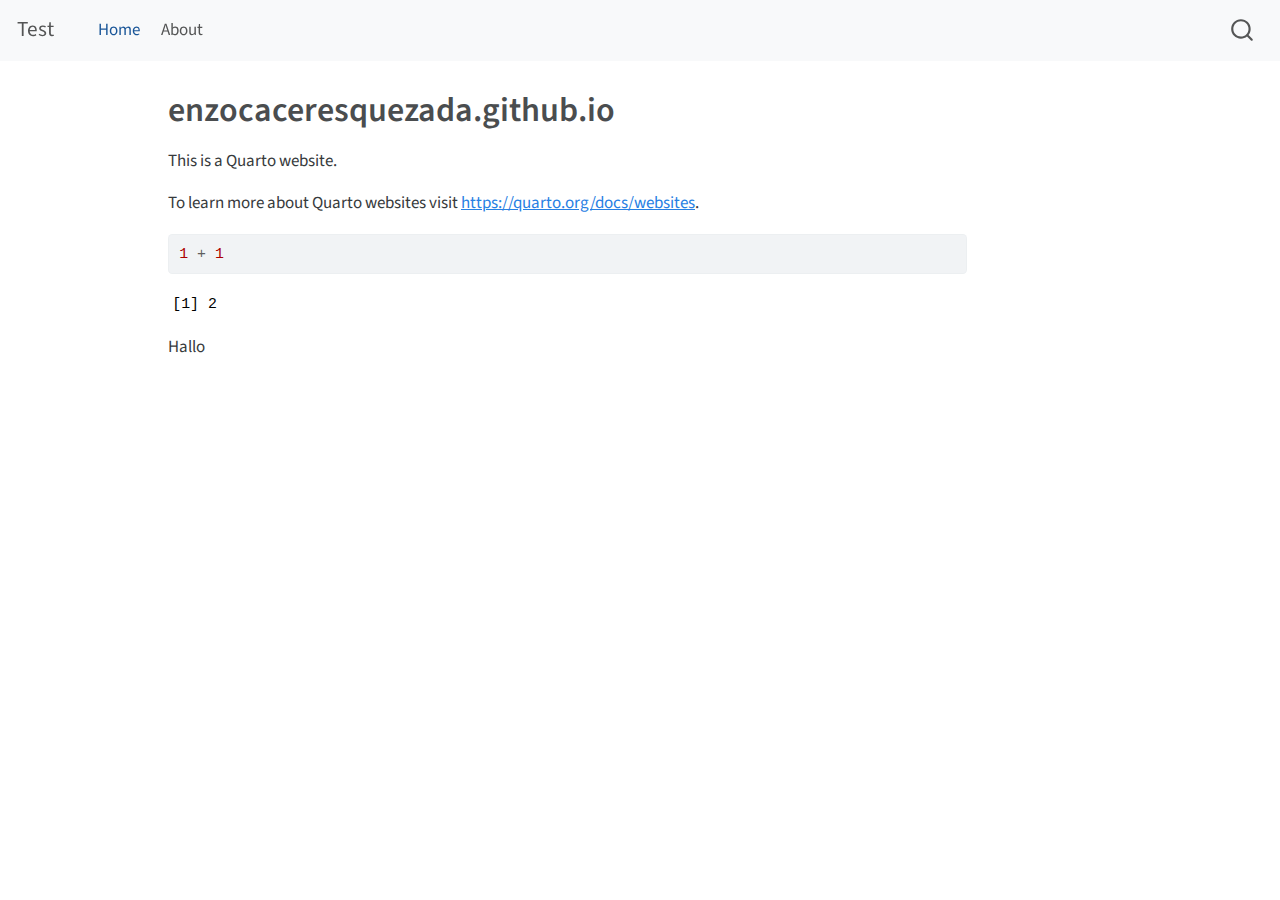
<file: index.html>
<!DOCTYPE html>
<html xmlns="http://www.w3.org/1999/xhtml" lang="en" xml:lang="en"><head>

<meta charset="utf-8">
<meta name="generator" content="quarto-1.3.361">

<meta name="viewport" content="width=device-width, initial-scale=1.0, user-scalable=yes">


<title>Test - enzocaceresquezada.github.io</title>
<style>
code{white-space: pre-wrap;}
span.smallcaps{font-variant: small-caps;}
div.columns{display: flex; gap: min(4vw, 1.5em);}
div.column{flex: auto; overflow-x: auto;}
div.hanging-indent{margin-left: 1.5em; text-indent: -1.5em;}
ul.task-list{list-style: none;}
ul.task-list li input[type="checkbox"] {
  width: 0.8em;
  margin: 0 0.8em 0.2em -1em; /* quarto-specific, see https://github.com/quarto-dev/quarto-cli/issues/4556 */ 
  vertical-align: middle;
}
/* CSS for syntax highlighting */
pre > code.sourceCode { white-space: pre; position: relative; }
pre > code.sourceCode > span { display: inline-block; line-height: 1.25; }
pre > code.sourceCode > span:empty { height: 1.2em; }
.sourceCode { overflow: visible; }
code.sourceCode > span { color: inherit; text-decoration: inherit; }
div.sourceCode { margin: 1em 0; }
pre.sourceCode { margin: 0; }
@media screen {
div.sourceCode { overflow: auto; }
}
@media print {
pre > code.sourceCode { white-space: pre-wrap; }
pre > code.sourceCode > span { text-indent: -5em; padding-left: 5em; }
}
pre.numberSource code
  { counter-reset: source-line 0; }
pre.numberSource code > span
  { position: relative; left: -4em; counter-increment: source-line; }
pre.numberSource code > span > a:first-child::before
  { content: counter(source-line);
    position: relative; left: -1em; text-align: right; vertical-align: baseline;
    border: none; display: inline-block;
    -webkit-touch-callout: none; -webkit-user-select: none;
    -khtml-user-select: none; -moz-user-select: none;
    -ms-user-select: none; user-select: none;
    padding: 0 4px; width: 4em;
  }
pre.numberSource { margin-left: 3em;  padding-left: 4px; }
div.sourceCode
  {   }
@media screen {
pre > code.sourceCode > span > a:first-child::before { text-decoration: underline; }
}
</style>


<script src="site_libs/quarto-nav/quarto-nav.js"></script>
<script src="site_libs/quarto-nav/headroom.min.js"></script>
<script src="site_libs/clipboard/clipboard.min.js"></script>
<script src="site_libs/quarto-search/autocomplete.umd.js"></script>
<script src="site_libs/quarto-search/fuse.min.js"></script>
<script src="site_libs/quarto-search/quarto-search.js"></script>
<meta name="quarto:offset" content="./">
<script src="site_libs/quarto-html/quarto.js"></script>
<script src="site_libs/quarto-html/popper.min.js"></script>
<script src="site_libs/quarto-html/tippy.umd.min.js"></script>
<script src="site_libs/quarto-html/anchor.min.js"></script>
<link href="site_libs/quarto-html/tippy.css" rel="stylesheet">
<link href="site_libs/quarto-html/quarto-syntax-highlighting.css" rel="stylesheet" id="quarto-text-highlighting-styles">
<script src="site_libs/bootstrap/bootstrap.min.js"></script>
<link href="site_libs/bootstrap/bootstrap-icons.css" rel="stylesheet">
<link href="site_libs/bootstrap/bootstrap.min.css" rel="stylesheet" id="quarto-bootstrap" data-mode="light">
<script id="quarto-search-options" type="application/json">{
  "location": "navbar",
  "copy-button": false,
  "collapse-after": 3,
  "panel-placement": "end",
  "type": "overlay",
  "limit": 20,
  "language": {
    "search-no-results-text": "No results",
    "search-matching-documents-text": "matching documents",
    "search-copy-link-title": "Copy link to search",
    "search-hide-matches-text": "Hide additional matches",
    "search-more-match-text": "more match in this document",
    "search-more-matches-text": "more matches in this document",
    "search-clear-button-title": "Clear",
    "search-detached-cancel-button-title": "Cancel",
    "search-submit-button-title": "Submit",
    "search-label": "Search"
  }
}</script>


<link rel="stylesheet" href="styles.css">
</head>

<body class="nav-fixed">

<div id="quarto-search-results"></div>
  <header id="quarto-header" class="headroom fixed-top">
    <nav class="navbar navbar-expand-lg navbar-dark ">
      <div class="navbar-container container-fluid">
      <div class="navbar-brand-container">
    <a class="navbar-brand" href="./index.html">
    <span class="navbar-title">Test</span>
    </a>
  </div>
            <div id="quarto-search" class="" title="Search"></div>
          <button class="navbar-toggler" type="button" data-bs-toggle="collapse" data-bs-target="#navbarCollapse" aria-controls="navbarCollapse" aria-expanded="false" aria-label="Toggle navigation" onclick="if (window.quartoToggleHeadroom) { window.quartoToggleHeadroom(); }">
  <span class="navbar-toggler-icon"></span>
</button>
          <div class="collapse navbar-collapse" id="navbarCollapse">
            <ul class="navbar-nav navbar-nav-scroll me-auto">
  <li class="nav-item">
    <a class="nav-link active" href="./index.html" rel="" target="" aria-current="page">
 <span class="menu-text">Home</span></a>
  </li>  
  <li class="nav-item">
    <a class="nav-link" href="./about.html" rel="" target="">
 <span class="menu-text">About</span></a>
  </li>  
</ul>
            <div class="quarto-navbar-tools ms-auto">
</div>
          </div> <!-- /navcollapse -->
      </div> <!-- /container-fluid -->
    </nav>
</header>
<!-- content -->
<div id="quarto-content" class="quarto-container page-columns page-rows-contents page-layout-article page-navbar">
<!-- sidebar -->
<!-- margin-sidebar -->
    <div id="quarto-margin-sidebar" class="sidebar margin-sidebar">
        
    </div>
<!-- main -->
<main class="content" id="quarto-document-content">

<header id="title-block-header" class="quarto-title-block default">
<div class="quarto-title">
<h1 class="title">enzocaceresquezada.github.io</h1>
</div>



<div class="quarto-title-meta">

    
  
    
  </div>
  

</header>

<p>This is a Quarto website.</p>
<p>To learn more about Quarto websites visit <a href="https://quarto.org/docs/websites" class="uri">https://quarto.org/docs/websites</a>.</p>
<div class="cell">
<div class="sourceCode cell-code" id="cb1"><pre class="sourceCode r code-with-copy"><code class="sourceCode r"><span id="cb1-1"><a href="#cb1-1" aria-hidden="true" tabindex="-1"></a><span class="dv">1</span> <span class="sc">+</span> <span class="dv">1</span></span></code><button title="Copy to Clipboard" class="code-copy-button"><i class="bi"></i></button></pre></div>
<div class="cell-output cell-output-stdout">
<pre><code>[1] 2</code></pre>
</div>
</div>
<p>Hallo</p>



</main> <!-- /main -->
<script id="quarto-html-after-body" type="application/javascript">
window.document.addEventListener("DOMContentLoaded", function (event) {
  const toggleBodyColorMode = (bsSheetEl) => {
    const mode = bsSheetEl.getAttribute("data-mode");
    const bodyEl = window.document.querySelector("body");
    if (mode === "dark") {
      bodyEl.classList.add("quarto-dark");
      bodyEl.classList.remove("quarto-light");
    } else {
      bodyEl.classList.add("quarto-light");
      bodyEl.classList.remove("quarto-dark");
    }
  }
  const toggleBodyColorPrimary = () => {
    const bsSheetEl = window.document.querySelector("link#quarto-bootstrap");
    if (bsSheetEl) {
      toggleBodyColorMode(bsSheetEl);
    }
  }
  toggleBodyColorPrimary();  
  const icon = "";
  const anchorJS = new window.AnchorJS();
  anchorJS.options = {
    placement: 'right',
    icon: icon
  };
  anchorJS.add('.anchored');
  const isCodeAnnotation = (el) => {
    for (const clz of el.classList) {
      if (clz.startsWith('code-annotation-')) {                     
        return true;
      }
    }
    return false;
  }
  const clipboard = new window.ClipboardJS('.code-copy-button', {
    text: function(trigger) {
      const codeEl = trigger.previousElementSibling.cloneNode(true);
      for (const childEl of codeEl.children) {
        if (isCodeAnnotation(childEl)) {
          childEl.remove();
        }
      }
      return codeEl.innerText;
    }
  });
  clipboard.on('success', function(e) {
    // button target
    const button = e.trigger;
    // don't keep focus
    button.blur();
    // flash "checked"
    button.classList.add('code-copy-button-checked');
    var currentTitle = button.getAttribute("title");
    button.setAttribute("title", "Copied!");
    let tooltip;
    if (window.bootstrap) {
      button.setAttribute("data-bs-toggle", "tooltip");
      button.setAttribute("data-bs-placement", "left");
      button.setAttribute("data-bs-title", "Copied!");
      tooltip = new bootstrap.Tooltip(button, 
        { trigger: "manual", 
          customClass: "code-copy-button-tooltip",
          offset: [0, -8]});
      tooltip.show();    
    }
    setTimeout(function() {
      if (tooltip) {
        tooltip.hide();
        button.removeAttribute("data-bs-title");
        button.removeAttribute("data-bs-toggle");
        button.removeAttribute("data-bs-placement");
      }
      button.setAttribute("title", currentTitle);
      button.classList.remove('code-copy-button-checked');
    }, 1000);
    // clear code selection
    e.clearSelection();
  });
  function tippyHover(el, contentFn) {
    const config = {
      allowHTML: true,
      content: contentFn,
      maxWidth: 500,
      delay: 100,
      arrow: false,
      appendTo: function(el) {
          return el.parentElement;
      },
      interactive: true,
      interactiveBorder: 10,
      theme: 'quarto',
      placement: 'bottom-start'
    };
    window.tippy(el, config); 
  }
  const noterefs = window.document.querySelectorAll('a[role="doc-noteref"]');
  for (var i=0; i<noterefs.length; i++) {
    const ref = noterefs[i];
    tippyHover(ref, function() {
      // use id or data attribute instead here
      let href = ref.getAttribute('data-footnote-href') || ref.getAttribute('href');
      try { href = new URL(href).hash; } catch {}
      const id = href.replace(/^#\/?/, "");
      const note = window.document.getElementById(id);
      return note.innerHTML;
    });
  }
      let selectedAnnoteEl;
      const selectorForAnnotation = ( cell, annotation) => {
        let cellAttr = 'data-code-cell="' + cell + '"';
        let lineAttr = 'data-code-annotation="' +  annotation + '"';
        const selector = 'span[' + cellAttr + '][' + lineAttr + ']';
        return selector;
      }
      const selectCodeLines = (annoteEl) => {
        const doc = window.document;
        const targetCell = annoteEl.getAttribute("data-target-cell");
        const targetAnnotation = annoteEl.getAttribute("data-target-annotation");
        const annoteSpan = window.document.querySelector(selectorForAnnotation(targetCell, targetAnnotation));
        const lines = annoteSpan.getAttribute("data-code-lines").split(",");
        const lineIds = lines.map((line) => {
          return targetCell + "-" + line;
        })
        let top = null;
        let height = null;
        let parent = null;
        if (lineIds.length > 0) {
            //compute the position of the single el (top and bottom and make a div)
            const el = window.document.getElementById(lineIds[0]);
            top = el.offsetTop;
            height = el.offsetHeight;
            parent = el.parentElement.parentElement;
          if (lineIds.length > 1) {
            const lastEl = window.document.getElementById(lineIds[lineIds.length - 1]);
            const bottom = lastEl.offsetTop + lastEl.offsetHeight;
            height = bottom - top;
          }
          if (top !== null && height !== null && parent !== null) {
            // cook up a div (if necessary) and position it 
            let div = window.document.getElementById("code-annotation-line-highlight");
            if (div === null) {
              div = window.document.createElement("div");
              div.setAttribute("id", "code-annotation-line-highlight");
              div.style.position = 'absolute';
              parent.appendChild(div);
            }
            div.style.top = top - 2 + "px";
            div.style.height = height + 4 + "px";
            let gutterDiv = window.document.getElementById("code-annotation-line-highlight-gutter");
            if (gutterDiv === null) {
              gutterDiv = window.document.createElement("div");
              gutterDiv.setAttribute("id", "code-annotation-line-highlight-gutter");
              gutterDiv.style.position = 'absolute';
              const codeCell = window.document.getElementById(targetCell);
              const gutter = codeCell.querySelector('.code-annotation-gutter');
              gutter.appendChild(gutterDiv);
            }
            gutterDiv.style.top = top - 2 + "px";
            gutterDiv.style.height = height + 4 + "px";
          }
          selectedAnnoteEl = annoteEl;
        }
      };
      const unselectCodeLines = () => {
        const elementsIds = ["code-annotation-line-highlight", "code-annotation-line-highlight-gutter"];
        elementsIds.forEach((elId) => {
          const div = window.document.getElementById(elId);
          if (div) {
            div.remove();
          }
        });
        selectedAnnoteEl = undefined;
      };
      // Attach click handler to the DT
      const annoteDls = window.document.querySelectorAll('dt[data-target-cell]');
      for (const annoteDlNode of annoteDls) {
        annoteDlNode.addEventListener('click', (event) => {
          const clickedEl = event.target;
          if (clickedEl !== selectedAnnoteEl) {
            unselectCodeLines();
            const activeEl = window.document.querySelector('dt[data-target-cell].code-annotation-active');
            if (activeEl) {
              activeEl.classList.remove('code-annotation-active');
            }
            selectCodeLines(clickedEl);
            clickedEl.classList.add('code-annotation-active');
          } else {
            // Unselect the line
            unselectCodeLines();
            clickedEl.classList.remove('code-annotation-active');
          }
        });
      }
  const findCites = (el) => {
    const parentEl = el.parentElement;
    if (parentEl) {
      const cites = parentEl.dataset.cites;
      if (cites) {
        return {
          el,
          cites: cites.split(' ')
        };
      } else {
        return findCites(el.parentElement)
      }
    } else {
      return undefined;
    }
  };
  var bibliorefs = window.document.querySelectorAll('a[role="doc-biblioref"]');
  for (var i=0; i<bibliorefs.length; i++) {
    const ref = bibliorefs[i];
    const citeInfo = findCites(ref);
    if (citeInfo) {
      tippyHover(citeInfo.el, function() {
        var popup = window.document.createElement('div');
        citeInfo.cites.forEach(function(cite) {
          var citeDiv = window.document.createElement('div');
          citeDiv.classList.add('hanging-indent');
          citeDiv.classList.add('csl-entry');
          var biblioDiv = window.document.getElementById('ref-' + cite);
          if (biblioDiv) {
            citeDiv.innerHTML = biblioDiv.innerHTML;
          }
          popup.appendChild(citeDiv);
        });
        return popup.innerHTML;
      });
    }
  }
});
</script>
</div> <!-- /content -->



</body></html>
</file>
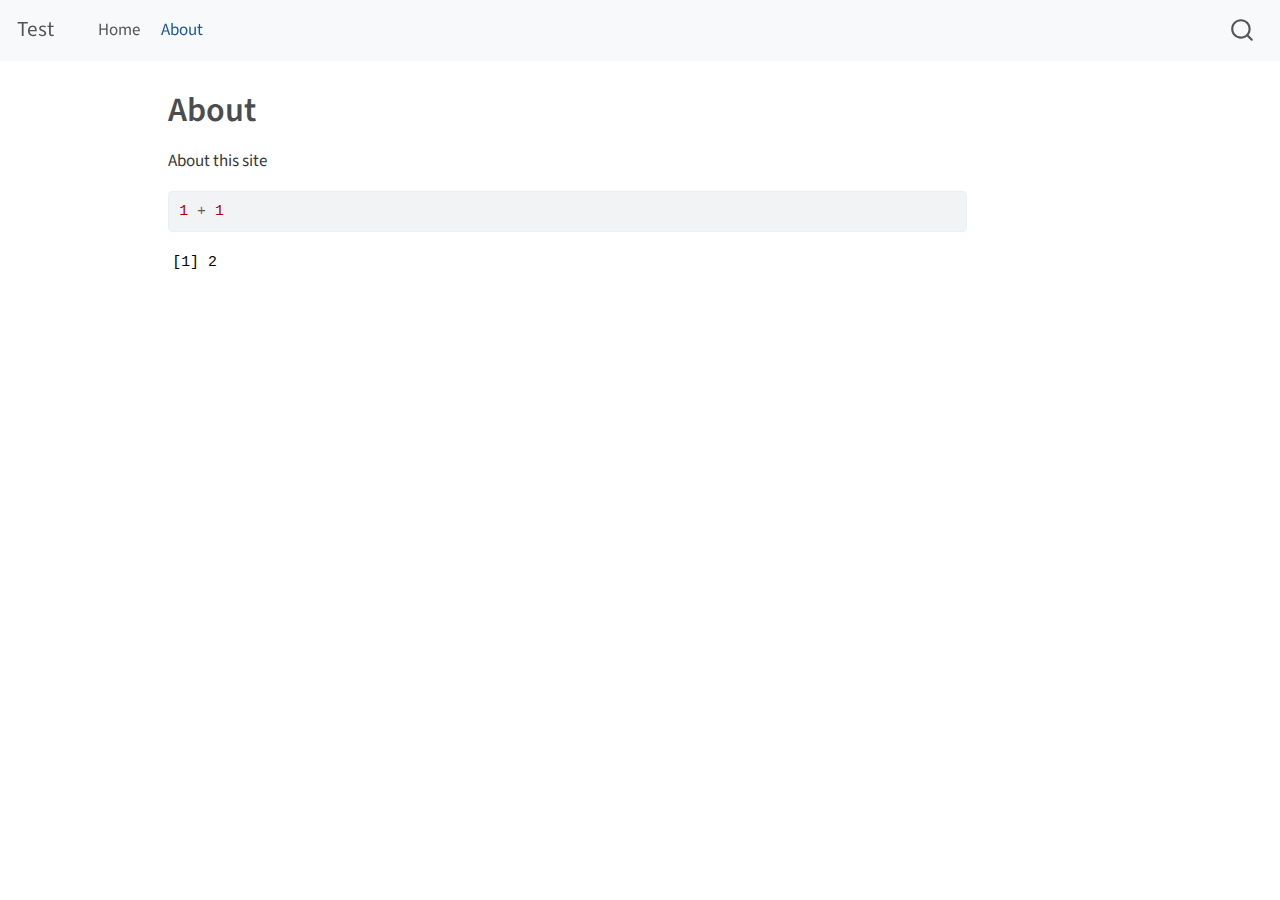
<file: about.html>
<!DOCTYPE html>
<html xmlns="http://www.w3.org/1999/xhtml" lang="en" xml:lang="en"><head>

<meta charset="utf-8">
<meta name="generator" content="quarto-1.3.361">

<meta name="viewport" content="width=device-width, initial-scale=1.0, user-scalable=yes">


<title>Test - About</title>
<style>
code{white-space: pre-wrap;}
span.smallcaps{font-variant: small-caps;}
div.columns{display: flex; gap: min(4vw, 1.5em);}
div.column{flex: auto; overflow-x: auto;}
div.hanging-indent{margin-left: 1.5em; text-indent: -1.5em;}
ul.task-list{list-style: none;}
ul.task-list li input[type="checkbox"] {
  width: 0.8em;
  margin: 0 0.8em 0.2em -1em; /* quarto-specific, see https://github.com/quarto-dev/quarto-cli/issues/4556 */ 
  vertical-align: middle;
}
/* CSS for syntax highlighting */
pre > code.sourceCode { white-space: pre; position: relative; }
pre > code.sourceCode > span { display: inline-block; line-height: 1.25; }
pre > code.sourceCode > span:empty { height: 1.2em; }
.sourceCode { overflow: visible; }
code.sourceCode > span { color: inherit; text-decoration: inherit; }
div.sourceCode { margin: 1em 0; }
pre.sourceCode { margin: 0; }
@media screen {
div.sourceCode { overflow: auto; }
}
@media print {
pre > code.sourceCode { white-space: pre-wrap; }
pre > code.sourceCode > span { text-indent: -5em; padding-left: 5em; }
}
pre.numberSource code
  { counter-reset: source-line 0; }
pre.numberSource code > span
  { position: relative; left: -4em; counter-increment: source-line; }
pre.numberSource code > span > a:first-child::before
  { content: counter(source-line);
    position: relative; left: -1em; text-align: right; vertical-align: baseline;
    border: none; display: inline-block;
    -webkit-touch-callout: none; -webkit-user-select: none;
    -khtml-user-select: none; -moz-user-select: none;
    -ms-user-select: none; user-select: none;
    padding: 0 4px; width: 4em;
  }
pre.numberSource { margin-left: 3em;  padding-left: 4px; }
div.sourceCode
  {   }
@media screen {
pre > code.sourceCode > span > a:first-child::before { text-decoration: underline; }
}
</style>


<script src="site_libs/quarto-nav/quarto-nav.js"></script>
<script src="site_libs/quarto-nav/headroom.min.js"></script>
<script src="site_libs/clipboard/clipboard.min.js"></script>
<script src="site_libs/quarto-search/autocomplete.umd.js"></script>
<script src="site_libs/quarto-search/fuse.min.js"></script>
<script src="site_libs/quarto-search/quarto-search.js"></script>
<meta name="quarto:offset" content="./">
<script src="site_libs/quarto-html/quarto.js"></script>
<script src="site_libs/quarto-html/popper.min.js"></script>
<script src="site_libs/quarto-html/tippy.umd.min.js"></script>
<script src="site_libs/quarto-html/anchor.min.js"></script>
<link href="site_libs/quarto-html/tippy.css" rel="stylesheet">
<link href="site_libs/quarto-html/quarto-syntax-highlighting.css" rel="stylesheet" id="quarto-text-highlighting-styles">
<script src="site_libs/bootstrap/bootstrap.min.js"></script>
<link href="site_libs/bootstrap/bootstrap-icons.css" rel="stylesheet">
<link href="site_libs/bootstrap/bootstrap.min.css" rel="stylesheet" id="quarto-bootstrap" data-mode="light">
<script id="quarto-search-options" type="application/json">{
  "location": "navbar",
  "copy-button": false,
  "collapse-after": 3,
  "panel-placement": "end",
  "type": "overlay",
  "limit": 20,
  "language": {
    "search-no-results-text": "No results",
    "search-matching-documents-text": "matching documents",
    "search-copy-link-title": "Copy link to search",
    "search-hide-matches-text": "Hide additional matches",
    "search-more-match-text": "more match in this document",
    "search-more-matches-text": "more matches in this document",
    "search-clear-button-title": "Clear",
    "search-detached-cancel-button-title": "Cancel",
    "search-submit-button-title": "Submit",
    "search-label": "Search"
  }
}</script>


<link rel="stylesheet" href="styles.css">
</head>

<body class="nav-fixed">

<div id="quarto-search-results"></div>
  <header id="quarto-header" class="headroom fixed-top">
    <nav class="navbar navbar-expand-lg navbar-dark ">
      <div class="navbar-container container-fluid">
      <div class="navbar-brand-container">
    <a class="navbar-brand" href="./index.html">
    <span class="navbar-title">Test</span>
    </a>
  </div>
            <div id="quarto-search" class="" title="Search"></div>
          <button class="navbar-toggler" type="button" data-bs-toggle="collapse" data-bs-target="#navbarCollapse" aria-controls="navbarCollapse" aria-expanded="false" aria-label="Toggle navigation" onclick="if (window.quartoToggleHeadroom) { window.quartoToggleHeadroom(); }">
  <span class="navbar-toggler-icon"></span>
</button>
          <div class="collapse navbar-collapse" id="navbarCollapse">
            <ul class="navbar-nav navbar-nav-scroll me-auto">
  <li class="nav-item">
    <a class="nav-link" href="./index.html" rel="" target="">
 <span class="menu-text">Home</span></a>
  </li>  
  <li class="nav-item">
    <a class="nav-link active" href="./about.html" rel="" target="" aria-current="page">
 <span class="menu-text">About</span></a>
  </li>  
</ul>
            <div class="quarto-navbar-tools ms-auto">
</div>
          </div> <!-- /navcollapse -->
      </div> <!-- /container-fluid -->
    </nav>
</header>
<!-- content -->
<div id="quarto-content" class="quarto-container page-columns page-rows-contents page-layout-article page-navbar">
<!-- sidebar -->
<!-- margin-sidebar -->
    <div id="quarto-margin-sidebar" class="sidebar margin-sidebar">
        
    </div>
<!-- main -->
<main class="content" id="quarto-document-content">

<header id="title-block-header" class="quarto-title-block default">
<div class="quarto-title">
<h1 class="title">About</h1>
</div>



<div class="quarto-title-meta">

    
  
    
  </div>
  

</header>

<p>About this site</p>
<div class="cell">
<div class="sourceCode cell-code" id="cb1"><pre class="sourceCode r code-with-copy"><code class="sourceCode r"><span id="cb1-1"><a href="#cb1-1" aria-hidden="true" tabindex="-1"></a><span class="dv">1</span> <span class="sc">+</span> <span class="dv">1</span></span></code><button title="Copy to Clipboard" class="code-copy-button"><i class="bi"></i></button></pre></div>
<div class="cell-output cell-output-stdout">
<pre><code>[1] 2</code></pre>
</div>
</div>



</main> <!-- /main -->
<script id="quarto-html-after-body" type="application/javascript">
window.document.addEventListener("DOMContentLoaded", function (event) {
  const toggleBodyColorMode = (bsSheetEl) => {
    const mode = bsSheetEl.getAttribute("data-mode");
    const bodyEl = window.document.querySelector("body");
    if (mode === "dark") {
      bodyEl.classList.add("quarto-dark");
      bodyEl.classList.remove("quarto-light");
    } else {
      bodyEl.classList.add("quarto-light");
      bodyEl.classList.remove("quarto-dark");
    }
  }
  const toggleBodyColorPrimary = () => {
    const bsSheetEl = window.document.querySelector("link#quarto-bootstrap");
    if (bsSheetEl) {
      toggleBodyColorMode(bsSheetEl);
    }
  }
  toggleBodyColorPrimary();  
  const icon = "";
  const anchorJS = new window.AnchorJS();
  anchorJS.options = {
    placement: 'right',
    icon: icon
  };
  anchorJS.add('.anchored');
  const isCodeAnnotation = (el) => {
    for (const clz of el.classList) {
      if (clz.startsWith('code-annotation-')) {                     
        return true;
      }
    }
    return false;
  }
  const clipboard = new window.ClipboardJS('.code-copy-button', {
    text: function(trigger) {
      const codeEl = trigger.previousElementSibling.cloneNode(true);
      for (const childEl of codeEl.children) {
        if (isCodeAnnotation(childEl)) {
          childEl.remove();
        }
      }
      return codeEl.innerText;
    }
  });
  clipboard.on('success', function(e) {
    // button target
    const button = e.trigger;
    // don't keep focus
    button.blur();
    // flash "checked"
    button.classList.add('code-copy-button-checked');
    var currentTitle = button.getAttribute("title");
    button.setAttribute("title", "Copied!");
    let tooltip;
    if (window.bootstrap) {
      button.setAttribute("data-bs-toggle", "tooltip");
      button.setAttribute("data-bs-placement", "left");
      button.setAttribute("data-bs-title", "Copied!");
      tooltip = new bootstrap.Tooltip(button, 
        { trigger: "manual", 
          customClass: "code-copy-button-tooltip",
          offset: [0, -8]});
      tooltip.show();    
    }
    setTimeout(function() {
      if (tooltip) {
        tooltip.hide();
        button.removeAttribute("data-bs-title");
        button.removeAttribute("data-bs-toggle");
        button.removeAttribute("data-bs-placement");
      }
      button.setAttribute("title", currentTitle);
      button.classList.remove('code-copy-button-checked');
    }, 1000);
    // clear code selection
    e.clearSelection();
  });
  function tippyHover(el, contentFn) {
    const config = {
      allowHTML: true,
      content: contentFn,
      maxWidth: 500,
      delay: 100,
      arrow: false,
      appendTo: function(el) {
          return el.parentElement;
      },
      interactive: true,
      interactiveBorder: 10,
      theme: 'quarto',
      placement: 'bottom-start'
    };
    window.tippy(el, config); 
  }
  const noterefs = window.document.querySelectorAll('a[role="doc-noteref"]');
  for (var i=0; i<noterefs.length; i++) {
    const ref = noterefs[i];
    tippyHover(ref, function() {
      // use id or data attribute instead here
      let href = ref.getAttribute('data-footnote-href') || ref.getAttribute('href');
      try { href = new URL(href).hash; } catch {}
      const id = href.replace(/^#\/?/, "");
      const note = window.document.getElementById(id);
      return note.innerHTML;
    });
  }
      let selectedAnnoteEl;
      const selectorForAnnotation = ( cell, annotation) => {
        let cellAttr = 'data-code-cell="' + cell + '"';
        let lineAttr = 'data-code-annotation="' +  annotation + '"';
        const selector = 'span[' + cellAttr + '][' + lineAttr + ']';
        return selector;
      }
      const selectCodeLines = (annoteEl) => {
        const doc = window.document;
        const targetCell = annoteEl.getAttribute("data-target-cell");
        const targetAnnotation = annoteEl.getAttribute("data-target-annotation");
        const annoteSpan = window.document.querySelector(selectorForAnnotation(targetCell, targetAnnotation));
        const lines = annoteSpan.getAttribute("data-code-lines").split(",");
        const lineIds = lines.map((line) => {
          return targetCell + "-" + line;
        })
        let top = null;
        let height = null;
        let parent = null;
        if (lineIds.length > 0) {
            //compute the position of the single el (top and bottom and make a div)
            const el = window.document.getElementById(lineIds[0]);
            top = el.offsetTop;
            height = el.offsetHeight;
            parent = el.parentElement.parentElement;
          if (lineIds.length > 1) {
            const lastEl = window.document.getElementById(lineIds[lineIds.length - 1]);
            const bottom = lastEl.offsetTop + lastEl.offsetHeight;
            height = bottom - top;
          }
          if (top !== null && height !== null && parent !== null) {
            // cook up a div (if necessary) and position it 
            let div = window.document.getElementById("code-annotation-line-highlight");
            if (div === null) {
              div = window.document.createElement("div");
              div.setAttribute("id", "code-annotation-line-highlight");
              div.style.position = 'absolute';
              parent.appendChild(div);
            }
            div.style.top = top - 2 + "px";
            div.style.height = height + 4 + "px";
            let gutterDiv = window.document.getElementById("code-annotation-line-highlight-gutter");
            if (gutterDiv === null) {
              gutterDiv = window.document.createElement("div");
              gutterDiv.setAttribute("id", "code-annotation-line-highlight-gutter");
              gutterDiv.style.position = 'absolute';
              const codeCell = window.document.getElementById(targetCell);
              const gutter = codeCell.querySelector('.code-annotation-gutter');
              gutter.appendChild(gutterDiv);
            }
            gutterDiv.style.top = top - 2 + "px";
            gutterDiv.style.height = height + 4 + "px";
          }
          selectedAnnoteEl = annoteEl;
        }
      };
      const unselectCodeLines = () => {
        const elementsIds = ["code-annotation-line-highlight", "code-annotation-line-highlight-gutter"];
        elementsIds.forEach((elId) => {
          const div = window.document.getElementById(elId);
          if (div) {
            div.remove();
          }
        });
        selectedAnnoteEl = undefined;
      };
      // Attach click handler to the DT
      const annoteDls = window.document.querySelectorAll('dt[data-target-cell]');
      for (const annoteDlNode of annoteDls) {
        annoteDlNode.addEventListener('click', (event) => {
          const clickedEl = event.target;
          if (clickedEl !== selectedAnnoteEl) {
            unselectCodeLines();
            const activeEl = window.document.querySelector('dt[data-target-cell].code-annotation-active');
            if (activeEl) {
              activeEl.classList.remove('code-annotation-active');
            }
            selectCodeLines(clickedEl);
            clickedEl.classList.add('code-annotation-active');
          } else {
            // Unselect the line
            unselectCodeLines();
            clickedEl.classList.remove('code-annotation-active');
          }
        });
      }
  const findCites = (el) => {
    const parentEl = el.parentElement;
    if (parentEl) {
      const cites = parentEl.dataset.cites;
      if (cites) {
        return {
          el,
          cites: cites.split(' ')
        };
      } else {
        return findCites(el.parentElement)
      }
    } else {
      return undefined;
    }
  };
  var bibliorefs = window.document.querySelectorAll('a[role="doc-biblioref"]');
  for (var i=0; i<bibliorefs.length; i++) {
    const ref = bibliorefs[i];
    const citeInfo = findCites(ref);
    if (citeInfo) {
      tippyHover(citeInfo.el, function() {
        var popup = window.document.createElement('div');
        citeInfo.cites.forEach(function(cite) {
          var citeDiv = window.document.createElement('div');
          citeDiv.classList.add('hanging-indent');
          citeDiv.classList.add('csl-entry');
          var biblioDiv = window.document.getElementById('ref-' + cite);
          if (biblioDiv) {
            citeDiv.innerHTML = biblioDiv.innerHTML;
          }
          popup.appendChild(citeDiv);
        });
        return popup.innerHTML;
      });
    }
  }
});
</script>
</div> <!-- /content -->



</body></html>
</file>
<file: site_libs/quarto-html/tippy.css>
.tippy-box[data-animation=fade][data-state=hidden]{opacity:0}[data-tippy-root]{max-width:calc(100vw - 10px)}.tippy-box{position:relative;background-color:#333;color:#fff;border-radius:4px;font-size:14px;line-height:1.4;white-space:normal;outline:0;transition-property:transform,visibility,opacity}.tippy-box[data-placement^=top]>.tippy-arrow{bottom:0}.tippy-box[data-placement^=top]>.tippy-arrow:before{bottom:-7px;left:0;border-width:8px 8px 0;border-top-color:initial;transform-origin:center top}.tippy-box[data-placement^=bottom]>.tippy-arrow{top:0}.tippy-box[data-placement^=bottom]>.tippy-arrow:before{top:-7px;left:0;border-width:0 8px 8px;border-bottom-color:initial;transform-origin:center bottom}.tippy-box[data-placement^=left]>.tippy-arrow{right:0}.tippy-box[data-placement^=left]>.tippy-arrow:before{border-width:8px 0 8px 8px;border-left-color:initial;right:-7px;transform-origin:center left}.tippy-box[data-placement^=right]>.tippy-arrow{left:0}.tippy-box[data-placement^=right]>.tippy-arrow:before{left:-7px;border-width:8px 8px 8px 0;border-right-color:initial;transform-origin:center right}.tippy-box[data-inertia][data-state=visible]{transition-timing-function:cubic-bezier(.54,1.5,.38,1.11)}.tippy-arrow{width:16px;height:16px;color:#333}.tippy-arrow:before{content:"";position:absolute;border-color:transparent;border-style:solid}.tippy-content{position:relative;padding:5px 9px;z-index:1}
</file>
<file: site_libs/quarto-html/quarto-syntax-highlighting.css>
/* quarto syntax highlight colors */
:root {
  --quarto-hl-ot-color: #003B4F;
  --quarto-hl-at-color: #657422;
  --quarto-hl-ss-color: #20794D;
  --quarto-hl-an-color: #5E5E5E;
  --quarto-hl-fu-color: #4758AB;
  --quarto-hl-st-color: #20794D;
  --quarto-hl-cf-color: #003B4F;
  --quarto-hl-op-color: #5E5E5E;
  --quarto-hl-er-color: #AD0000;
  --quarto-hl-bn-color: #AD0000;
  --quarto-hl-al-color: #AD0000;
  --quarto-hl-va-color: #111111;
  --quarto-hl-bu-color: inherit;
  --quarto-hl-ex-color: inherit;
  --quarto-hl-pp-color: #AD0000;
  --quarto-hl-in-color: #5E5E5E;
  --quarto-hl-vs-color: #20794D;
  --quarto-hl-wa-color: #5E5E5E;
  --quarto-hl-do-color: #5E5E5E;
  --quarto-hl-im-color: #00769E;
  --quarto-hl-ch-color: #20794D;
  --quarto-hl-dt-color: #AD0000;
  --quarto-hl-fl-color: #AD0000;
  --quarto-hl-co-color: #5E5E5E;
  --quarto-hl-cv-color: #5E5E5E;
  --quarto-hl-cn-color: #8f5902;
  --quarto-hl-sc-color: #5E5E5E;
  --quarto-hl-dv-color: #AD0000;
  --quarto-hl-kw-color: #003B4F;
}

/* other quarto variables */
:root {
  --quarto-font-monospace: SFMono-Regular, Menlo, Monaco, Consolas, "Liberation Mono", "Courier New", monospace;
}

pre > code.sourceCode > span {
  color: #003B4F;
}

code span {
  color: #003B4F;
}

code.sourceCode > span {
  color: #003B4F;
}

div.sourceCode,
div.sourceCode pre.sourceCode {
  color: #003B4F;
}

code span.ot {
  color: #003B4F;
  font-style: inherit;
}

code span.at {
  color: #657422;
  font-style: inherit;
}

code span.ss {
  color: #20794D;
  font-style: inherit;
}

code span.an {
  color: #5E5E5E;
  font-style: inherit;
}

code span.fu {
  color: #4758AB;
  font-style: inherit;
}

code span.st {
  color: #20794D;
  font-style: inherit;
}

code span.cf {
  color: #003B4F;
  font-style: inherit;
}

code span.op {
  color: #5E5E5E;
  font-style: inherit;
}

code span.er {
  color: #AD0000;
  font-style: inherit;
}

code span.bn {
  color: #AD0000;
  font-style: inherit;
}

code span.al {
  color: #AD0000;
  font-style: inherit;
}

code span.va {
  color: #111111;
  font-style: inherit;
}

code span.bu {
  font-style: inherit;
}

code span.ex {
  font-style: inherit;
}

code span.pp {
  color: #AD0000;
  font-style: inherit;
}

code span.in {
  color: #5E5E5E;
  font-style: inherit;
}

code span.vs {
  color: #20794D;
  font-style: inherit;
}

code span.wa {
  color: #5E5E5E;
  font-style: italic;
}

code span.do {
  color: #5E5E5E;
  font-style: italic;
}

code span.im {
  color: #00769E;
  font-style: inherit;
}

code span.ch {
  color: #20794D;
  font-style: inherit;
}

code span.dt {
  color: #AD0000;
  font-style: inherit;
}

code span.fl {
  color: #AD0000;
  font-style: inherit;
}

code span.co {
  color: #5E5E5E;
  font-style: inherit;
}

code span.cv {
  color: #5E5E5E;
  font-style: italic;
}

code span.cn {
  color: #8f5902;
  font-style: inherit;
}

code span.sc {
  color: #5E5E5E;
  font-style: inherit;
}

code span.dv {
  color: #AD0000;
  font-style: inherit;
}

code span.kw {
  color: #003B4F;
  font-style: inherit;
}

.prevent-inlining {
  content: "</";
}

/*# sourceMappingURL=debc5d5d77c3f9108843748ff7464032.css.map */
</file>
<file: styles.css>
/* css styles */
</file>
